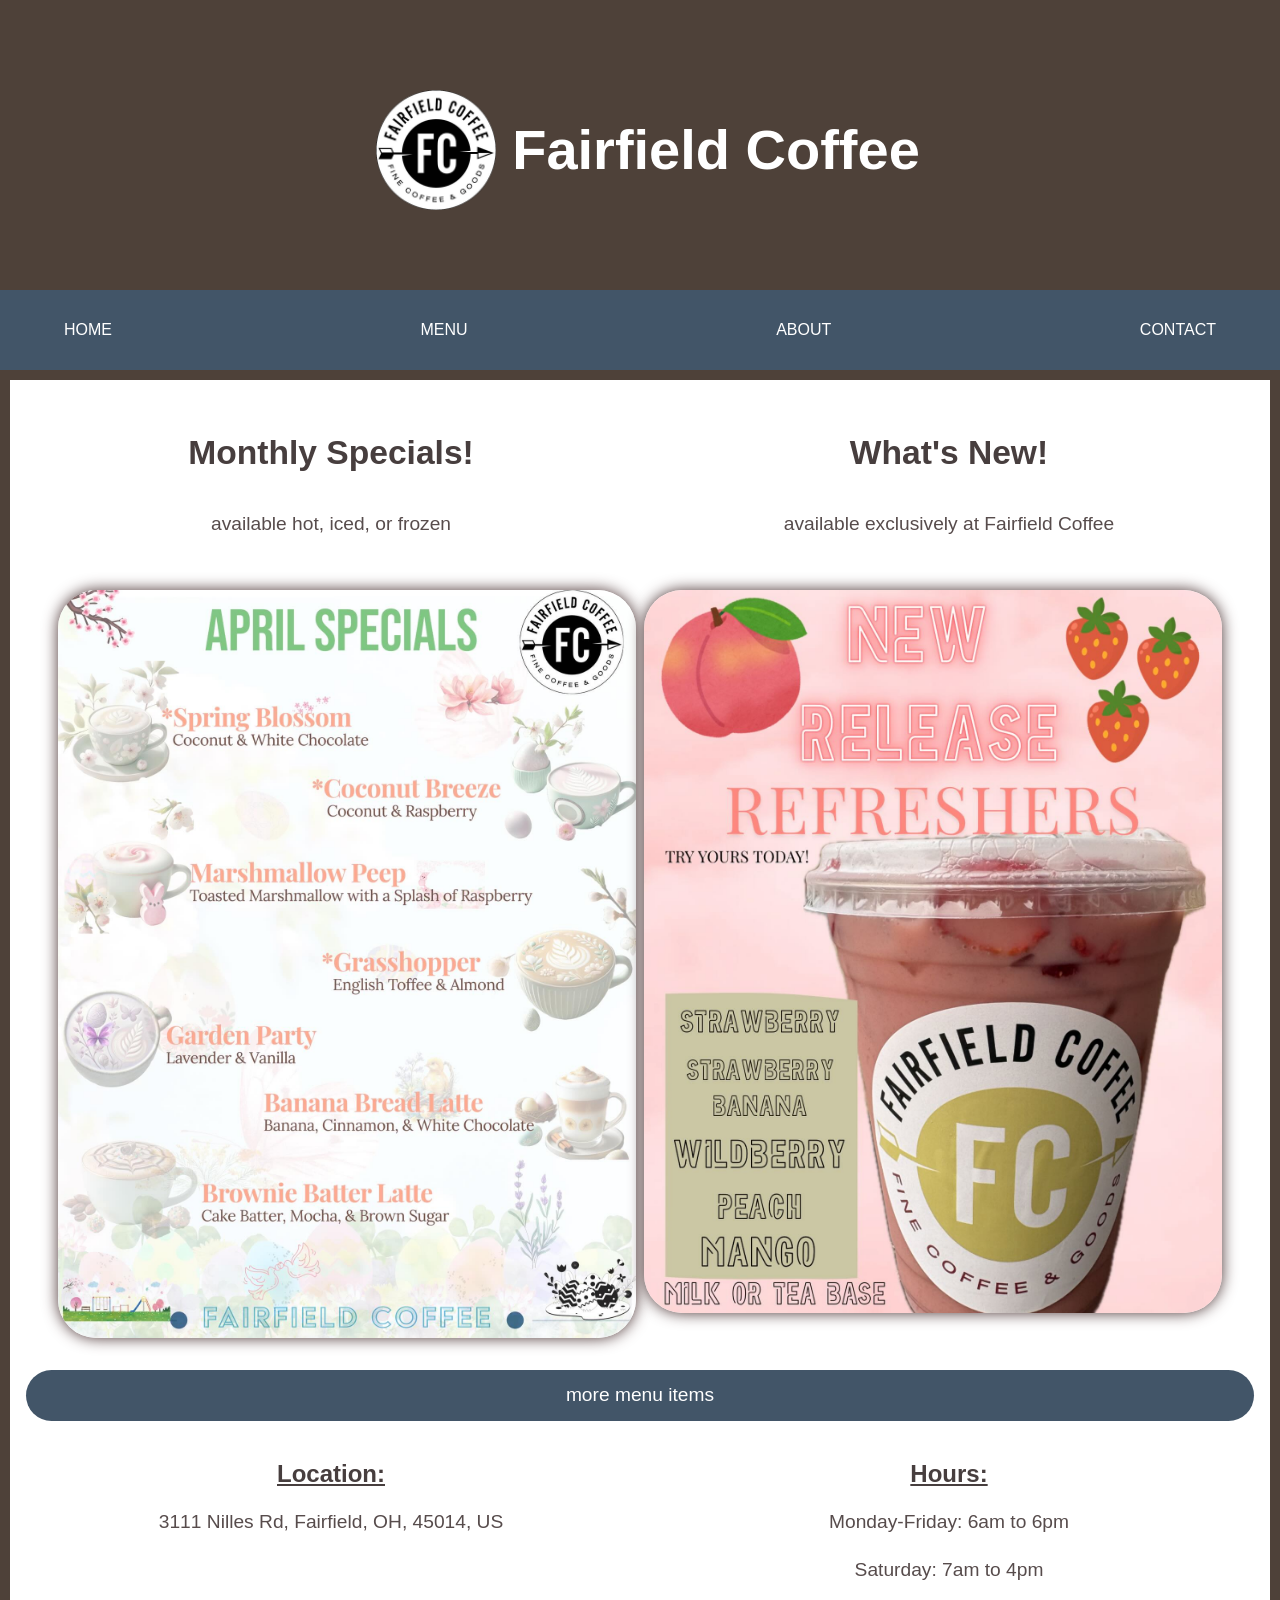
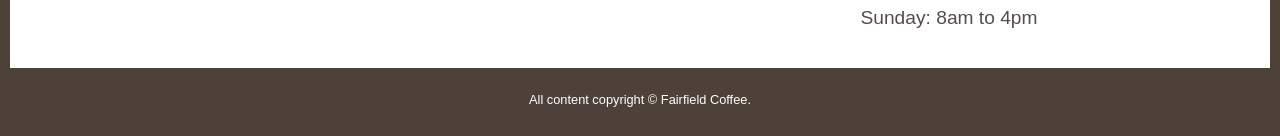
<file: index.html>
<!DOCTYPE html>
<html lang="en">
<head>
  <meta charset="UTF-8">
  <meta name="viewport" content="width=device-width, initial-scale=1.0">
  <title>Fairfield Coffee</title>
  <link rel="stylesheet" href="reset.css">
  <link rel="stylesheet" href="main.css">
</head>

<body>
<div class="wrapper">

<header>
  <section class="logo">
    <img class="logo2" src="images/fairfieldcoffeelogo.png">
    <h1>Fairfield Coffee</h1>
  </section>

    <nav class="navbar">
      <label for="menu">☰</label>
      <input type="checkbox" id="menu">
      <ul>
          <li><a href="index.html">Home</a></li>
          <li><a href="menu.html">Menu</a></li>
          <li><a href="about.html">About</a></li>
          <li><a href="contact.html">Contact</a></li>
      </ul>
    </nav>
</header>

<main>

<section class="textgrid">
  <section class="specials">
    <h2>Monthly Specials!</h2>
    <p>available hot, iced, or frozen</p>
  </section>

  <section class="new">
    <h2>What's New!</h2>
    <p>available exclusively at Fairfield Coffee</p>
  </section>
</section>

<section class="imggrid">
  <section class="specialsimg">
    <img class="grid" src="images/Aprilmenu.jpg">
  </section>

  <section class="newimg">
    <img class="grid" src="images/Refreshers.jpg">
  </section>
  </section>

  <p class="more">
    <a href="menu.html">more menu items</a>
  </p>
</section>

<section class="locationandhours">
  <section class="location">
    <h3><u>Location:</u></h3>
    <p>3111 Nilles Rd, Fairfield, OH, 45014, US</p>
  </section>

  <section class="store-hours">
    <h3><u>Hours:</u></h3>
    <p>Monday-Friday: 6am to 6pm</p>
    <p>Saturday: 7am to 4pm</p>
    <p>Sunday: 8am to 4pm</p>
  </section>
</section>

</main>



<footer>
  <p>All content copyright &copy; Fairfield Coffee.</p>
</footer>

</div>
</body>
</html>
</file>
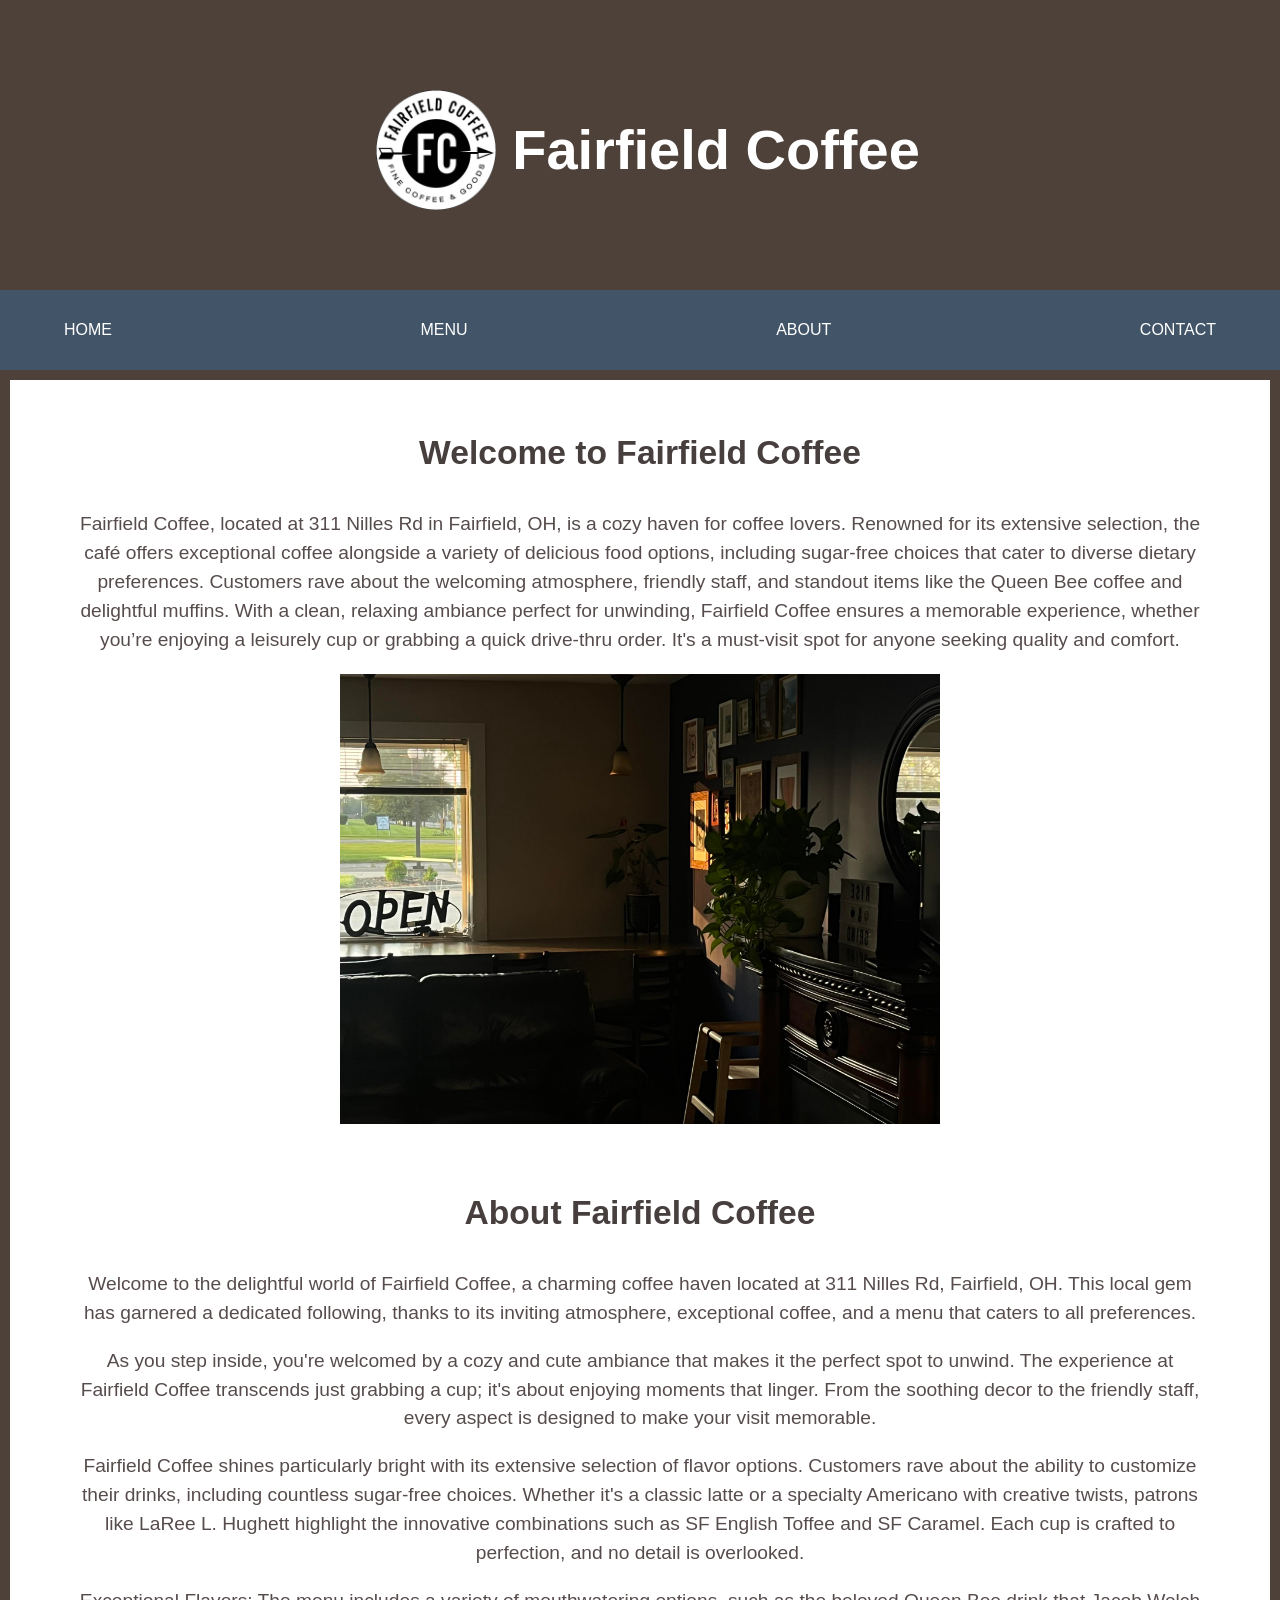
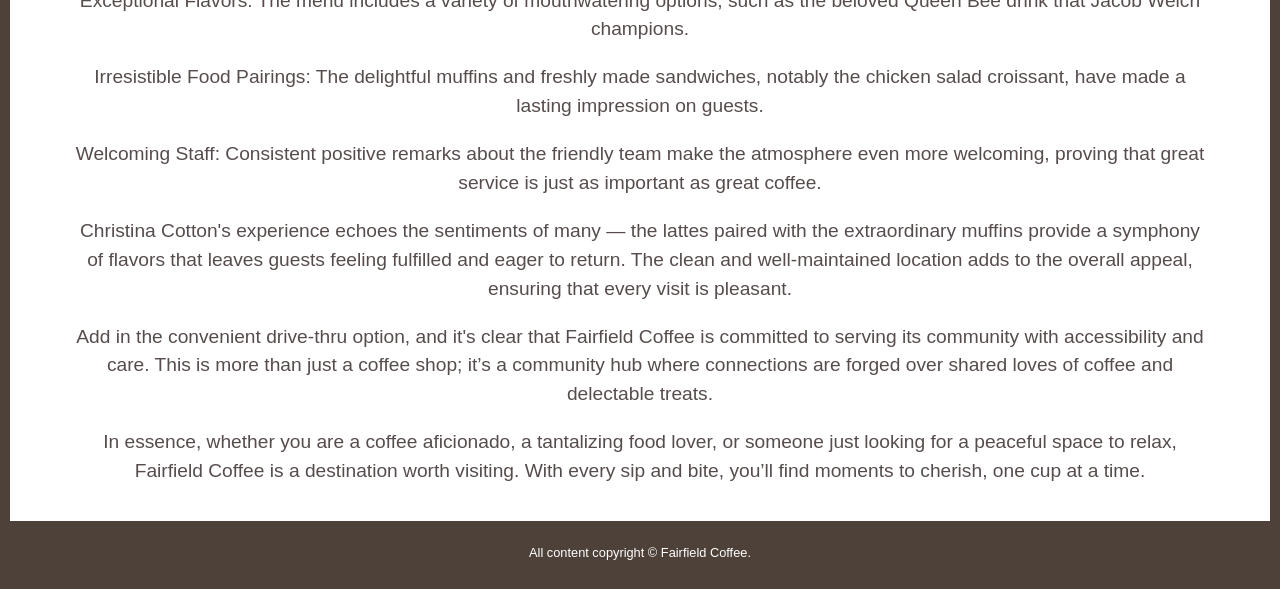
<file: about.html>
<!DOCTYPE html>
<html lang="en">
<head>
  <meta charset="UTF-8">
  <meta name="viewport" content="width=device-width, initial-scale=1.0">
  <title>About Us - Fairfield Coffee</title>
  <link rel="stylesheet" href="reset.css">
  <link rel="stylesheet" href="main.css">
</head>

<body>
<div class="wrapper">
  
<header>
    <section class="logo">
    <img class="logo2" src="images/fairfieldcoffeelogo.png">
    <h1>Fairfield Coffee</h1>
  </section>

    <nav class="navbar">
      <label for="menu">☰</label>
      <input type="checkbox" id="menu">
      <ul>
          <li><a href="index.html">Home</a></li>
          <li><a href="menu.html">Menu</a></li>
          <li><a href="about.html">About</a></li>
          <li><a href="contact.html">Contact</a></li>
      </ul>
    </nav>
</header>

<main class="about">
  <h2>Welcome to Fairfield Coffee</h2>

  <p>Fairfield Coffee, located at 311 Nilles Rd in Fairfield, OH, is a cozy haven for coffee lovers. Renowned for its extensive selection, the café offers exceptional coffee alongside a variety of delicious food options, including sugar-free choices that cater to diverse dietary preferences. Customers rave about the welcoming atmosphere, friendly staff, and standout items like the Queen Bee coffee and delightful muffins. With a clean, relaxing ambiance perfect for unwinding, Fairfield Coffee ensures a memorable experience, whether you’re enjoying a leisurely cup or grabbing a quick drive-thru order. It's a must-visit spot for anyone seeking quality and comfort.</p>

  <img class="store" src="images/Store.jpg">

  <h2>About Fairfield Coffee</h2>

  <p>Welcome to the delightful world of Fairfield Coffee, a charming coffee haven located at 311 Nilles Rd, Fairfield, OH. This local gem has garnered a dedicated following, thanks to its inviting atmosphere, exceptional coffee, and a menu that caters to all preferences.</p>

  <p>As you step inside, you're welcomed by a cozy and cute ambiance that makes it the perfect spot to unwind. The experience at Fairfield Coffee transcends just grabbing a cup; it's about enjoying moments that linger. From the soothing decor to the friendly staff, every aspect is designed to make your visit memorable.</p>

  <p>Fairfield Coffee shines particularly bright with its extensive selection of flavor options. Customers rave about the ability to customize their drinks, including countless sugar-free choices. Whether it's a classic latte or a specialty Americano with creative twists, patrons like LaRee L. Hughett highlight the innovative combinations such as SF English Toffee and SF Caramel. Each cup is crafted to perfection, and no detail is overlooked.</p>

  <p>Exceptional Flavors: The menu includes a variety of mouthwatering options, such as the beloved Queen Bee drink that Jacob Welch champions.</p>
  <p>Irresistible Food Pairings: The delightful muffins and freshly made sandwiches, notably the chicken salad croissant, have made a lasting impression on guests.</p>
  <p>Welcoming Staff: Consistent positive remarks about the friendly team make the atmosphere even more welcoming, proving that great service is just as important as great coffee.</p>
  <p>Christina Cotton's experience echoes the sentiments of many — the lattes paired with the extraordinary muffins provide a symphony of flavors that leaves guests feeling fulfilled and eager to return. The clean and well-maintained location adds to the overall appeal, ensuring that every visit is pleasant.</p>

  <p>Add in the convenient drive-thru option, and it's clear that Fairfield Coffee is committed to serving its community with accessibility and care. This is more than just a coffee shop; it’s a community hub where connections are forged over shared loves of coffee and delectable treats.</p>

  <p>In essence, whether you are a coffee aficionado, a tantalizing food lover, or someone just looking for a peaceful space to relax, Fairfield Coffee is a destination worth visiting. With every sip and bite, you’ll find moments to cherish, one cup at a time.</p>
</main>



<footer>
  <p>All content copyright &copy; Fairfield Coffee.</p>
</footer>

</div>
</body>
</html>
</file>
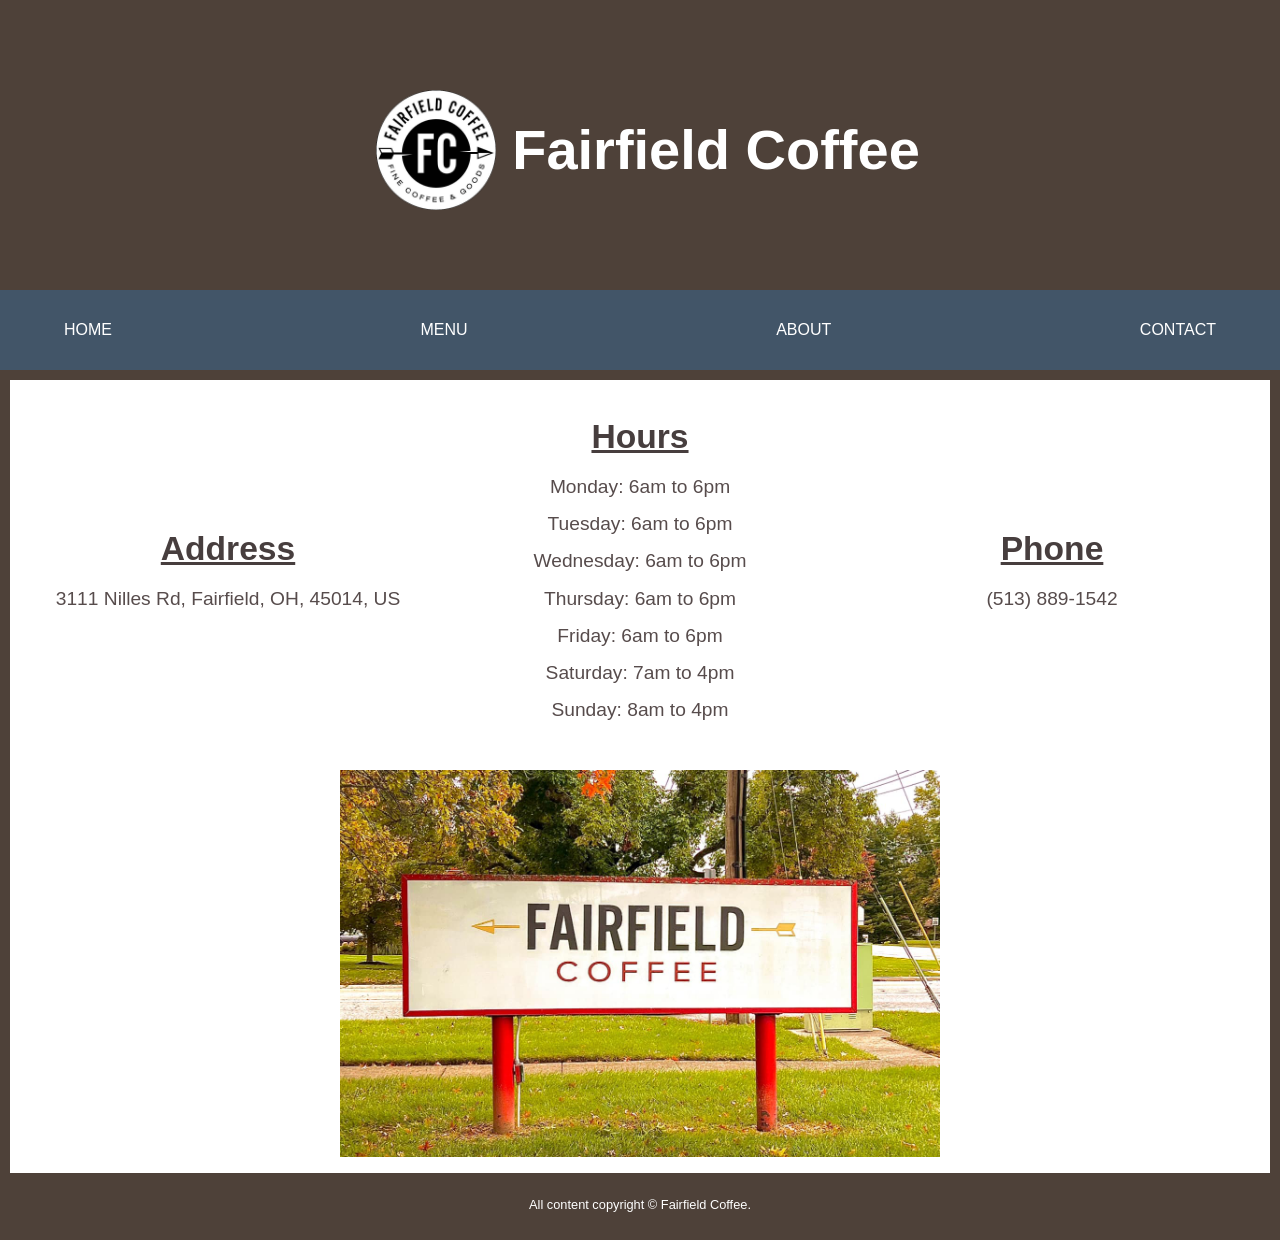
<file: contact.html>
<!DOCTYPE html>
<html lang="en">
<head>
  <meta charset="UTF-8">
  <meta name="viewport" content="width=device-width, initial-scale=1.0">
  <title>Contact - Fairfield Coffee</title>
  <link rel="stylesheet" href="reset.css">
  <link rel="stylesheet" href="main.css">
</head>

<body>
<div class="wrapper">
  
<header>
  <section class="logo">
    <img class="logo2" src="images/fairfieldcoffeelogo.png">
    <h1>Fairfield Coffee</h1>
  </section>

    <nav class="navbar">
      <label for="menu">☰</label>
      <input type="checkbox" id="menu">
      <ul>
          <li><a href="index.html">Home</a></li>
          <li><a href="menu.html">Menu</a></li>
          <li><a href="about.html">About</a></li>
          <li><a href="contact.html">Contact</a></li>
      </ul>
    </nav>
</header>

<main>

<section class="contacttext">
  <section class="address">
  <h2><u>Address</u></h2>
    <p>3111 Nilles Rd, Fairfield, OH, 45014, US</p>
  </section>

  <section class="hours">
  <h2><u>Hours</u></h2>
    <p>Monday: 6am to 6pm</p>
    <p>Tuesday: 6am to 6pm</p>
    <p>Wednesday: 6am to 6pm</p>
    <p>Thursday: 6am to 6pm</p>
    <p>Friday: 6am to 6pm</p>
    <p>Saturday: 7am to 4pm</p>
    <p>Sunday: 8am to 4pm</p>
  </section>
    
  <section class="phone">
  <h2><u>Phone</u></h2>
    <p>(513) 889-1542</p>
  </section>
</section>

<img class="sign" src="images/sign.png">

</main>



<footer>
  <p>All content copyright &copy; Fairfield Coffee.</p>
</footer>

</div>
</body>
</html>
</file>
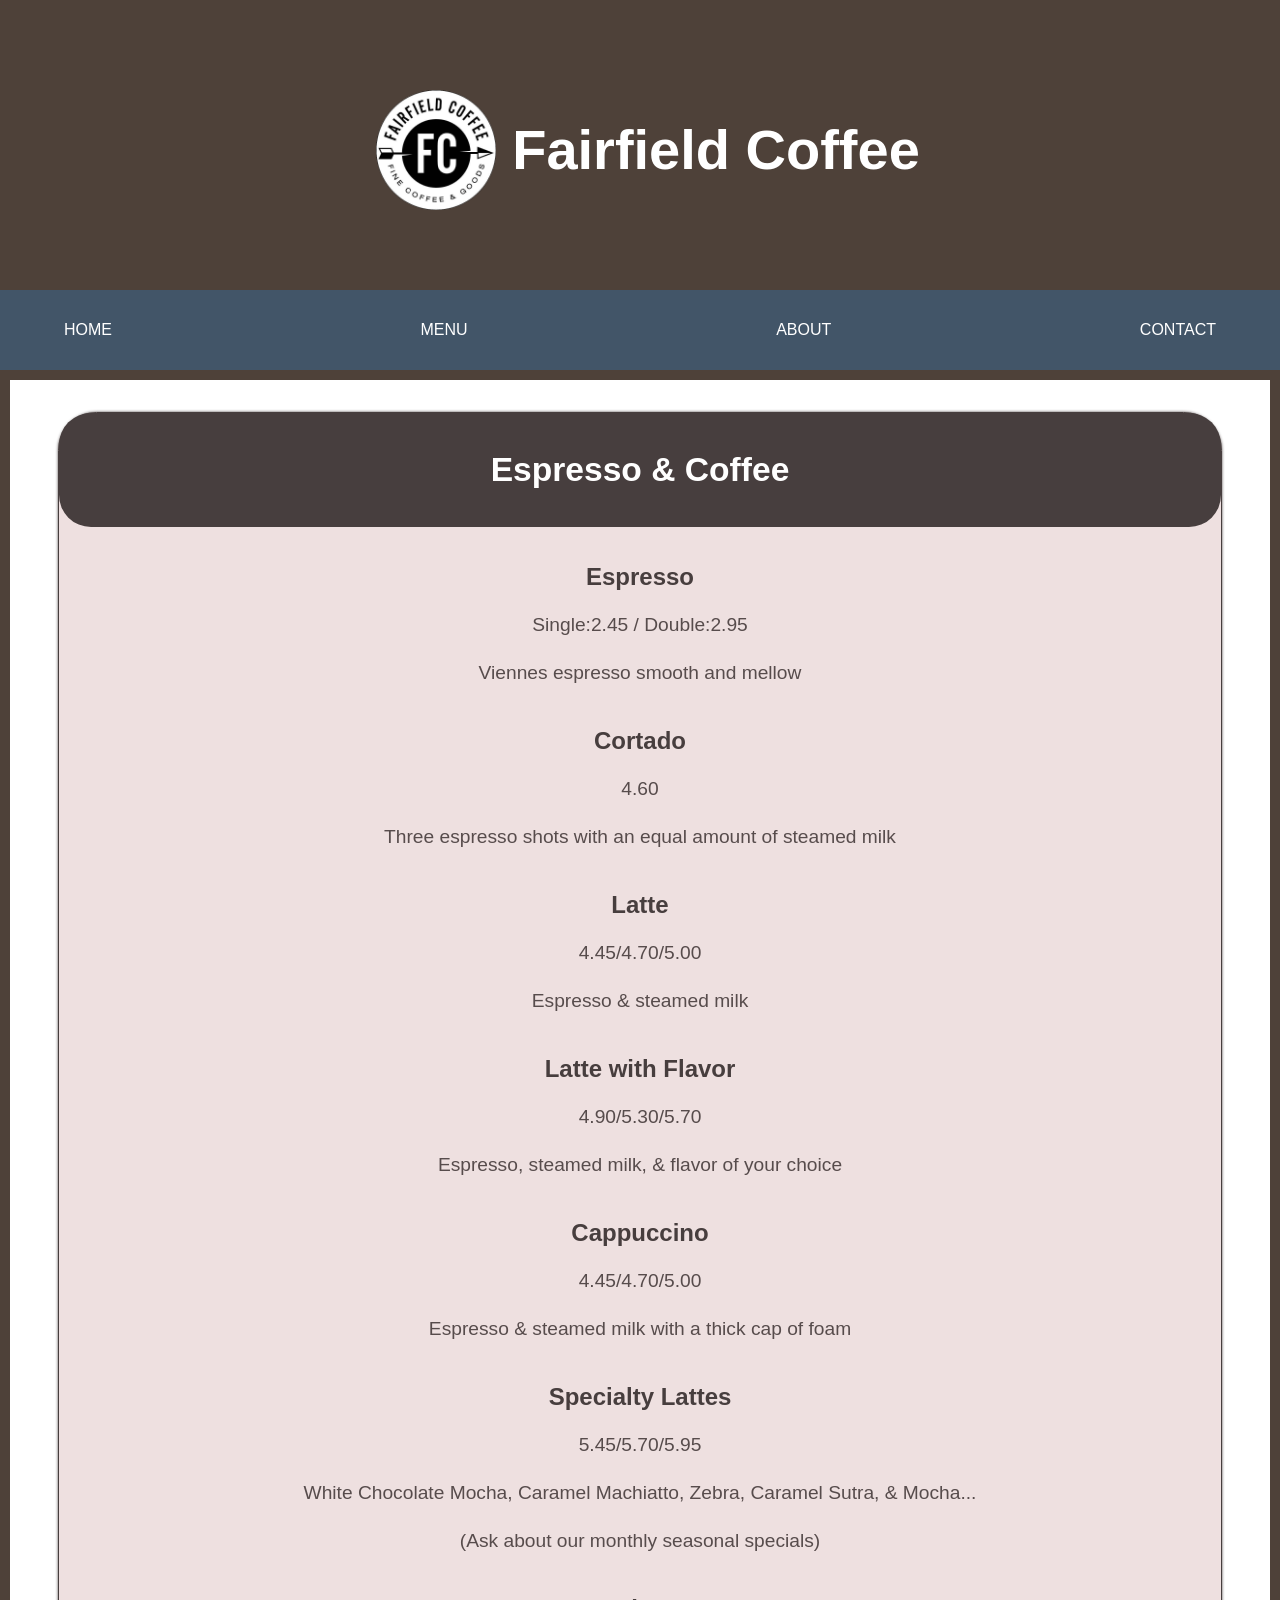
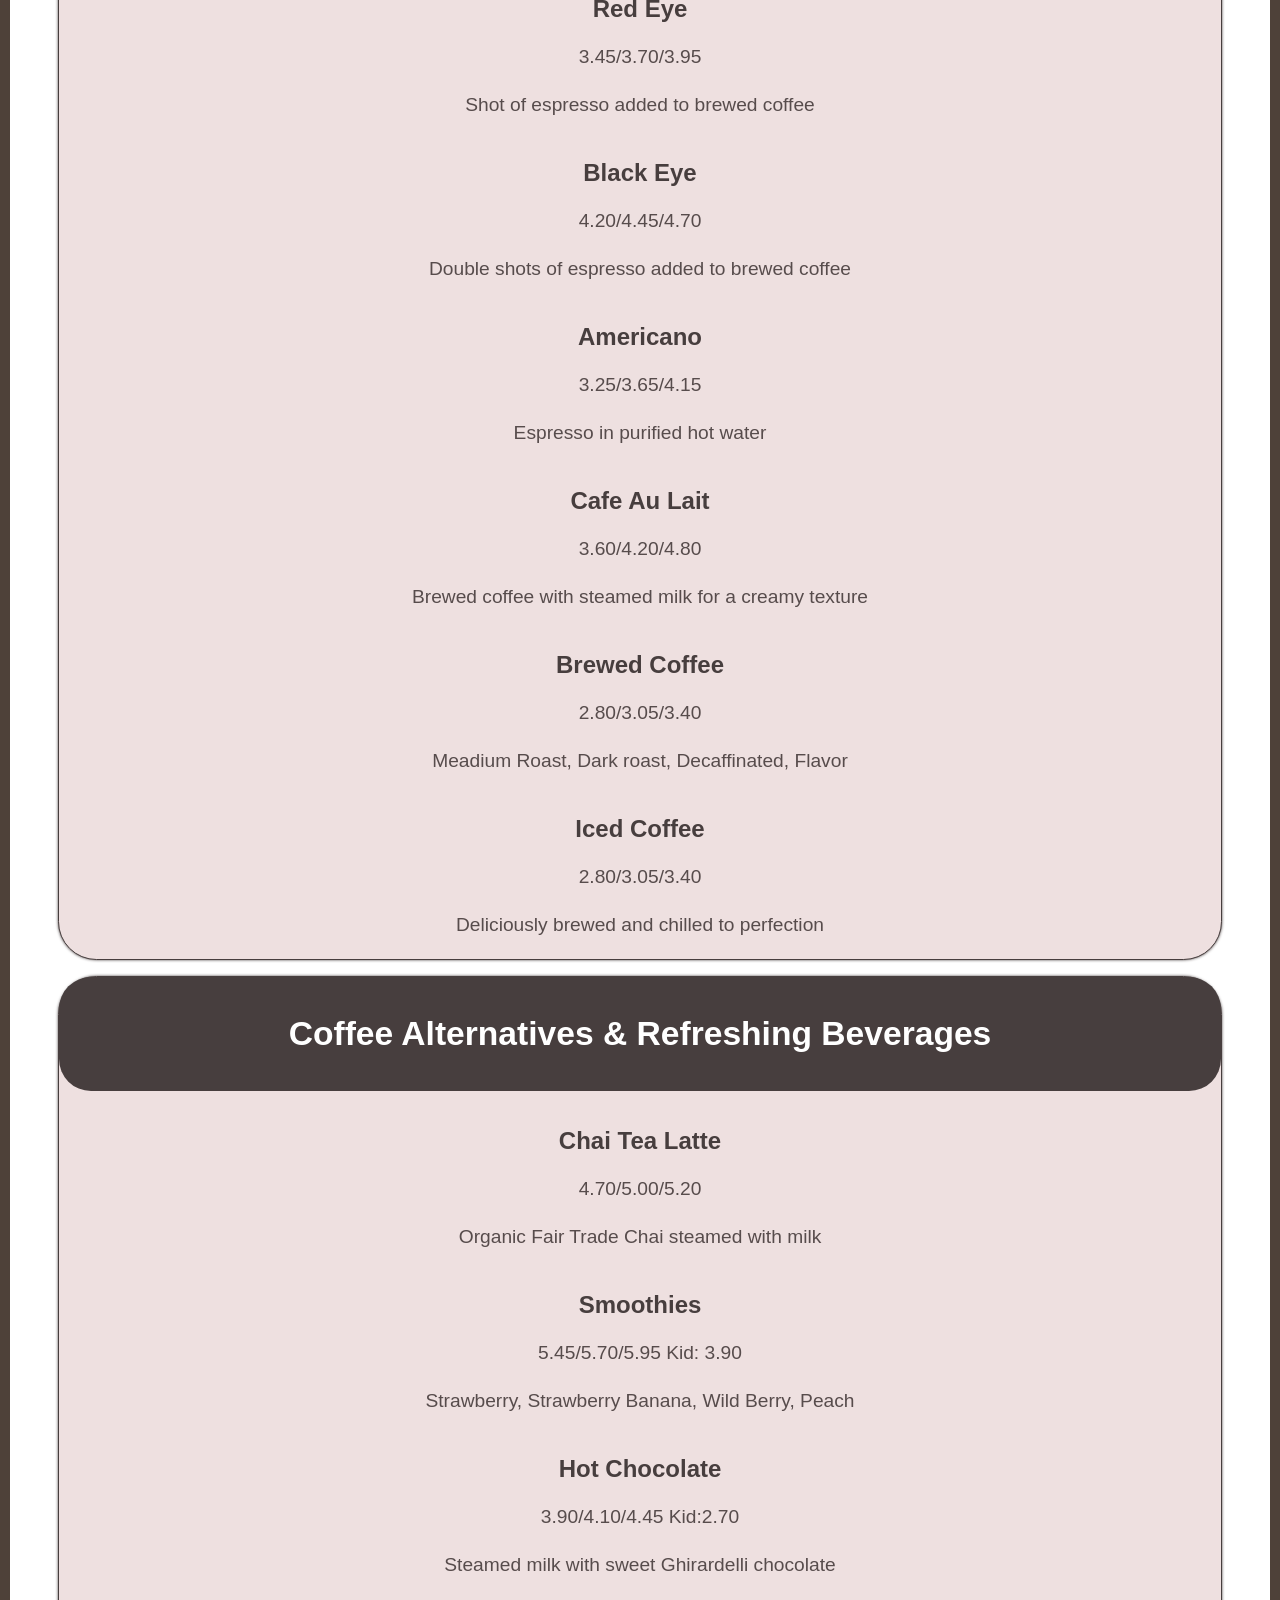
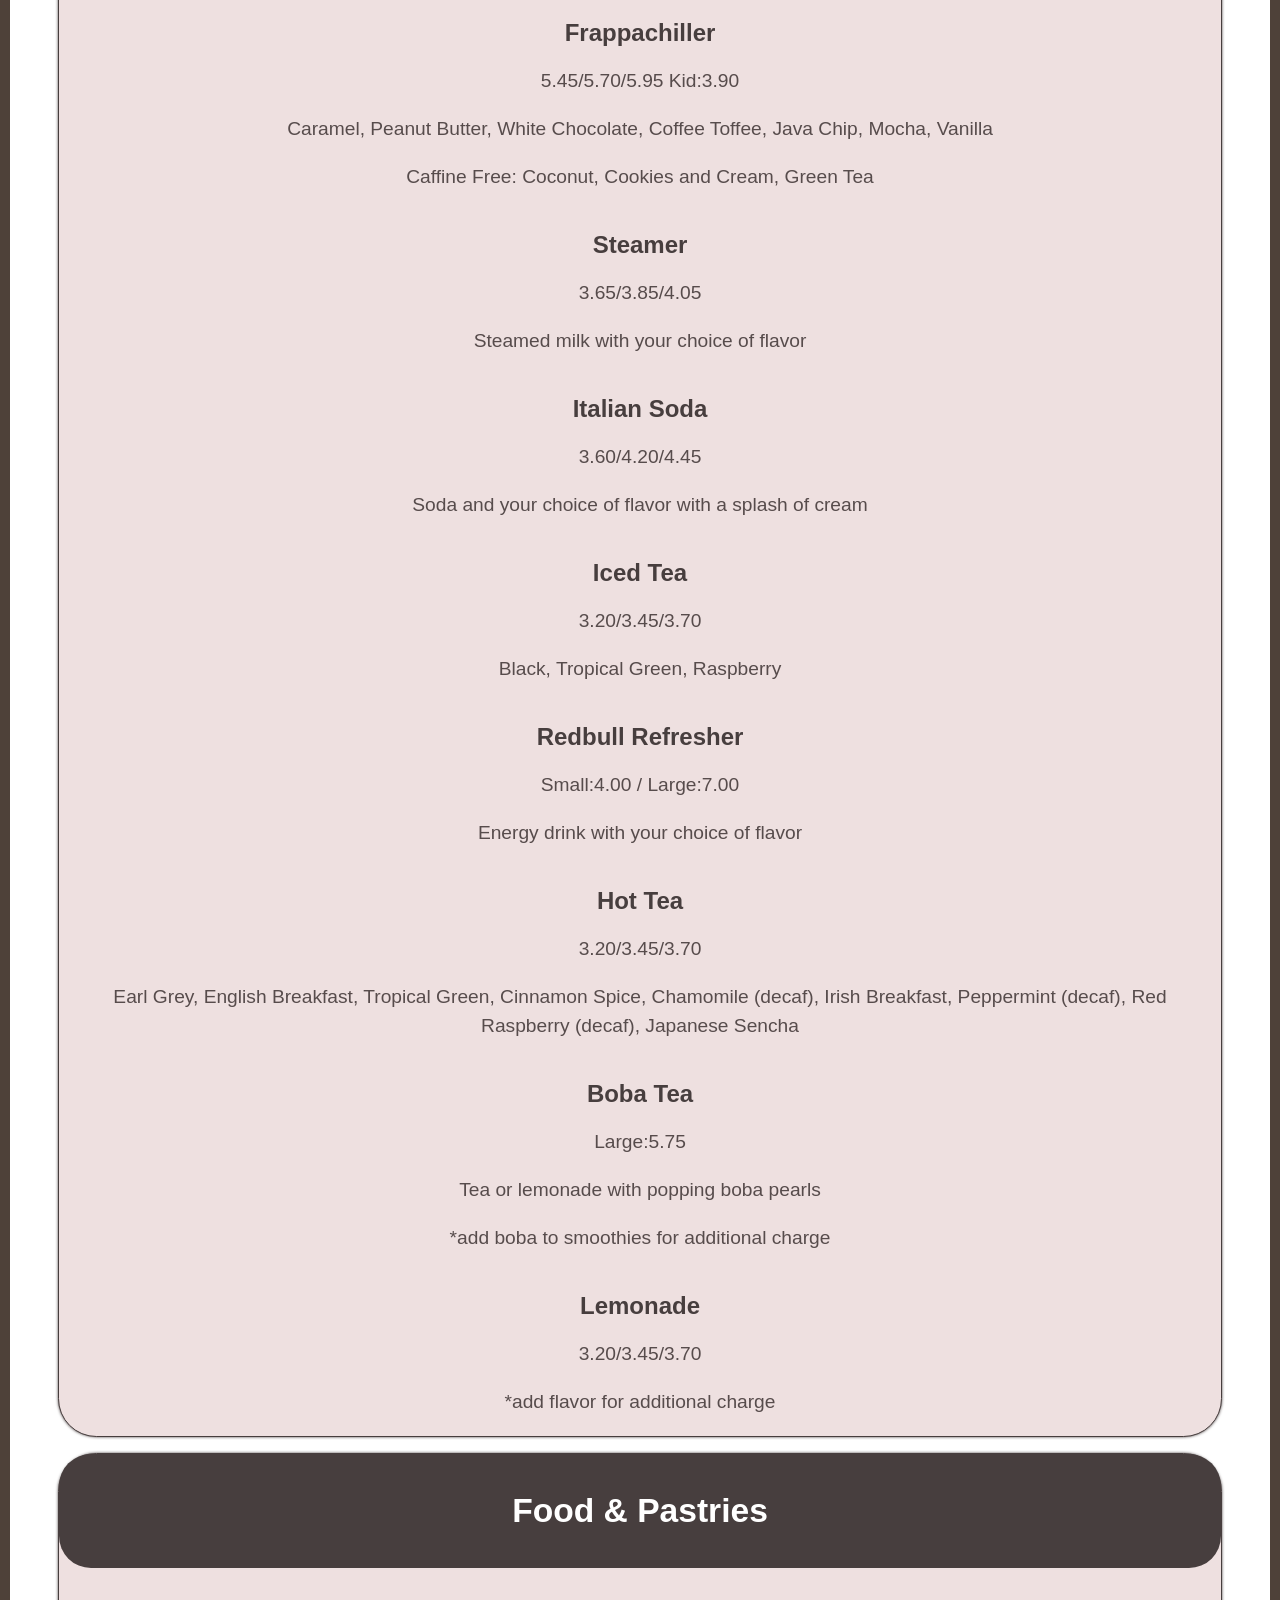
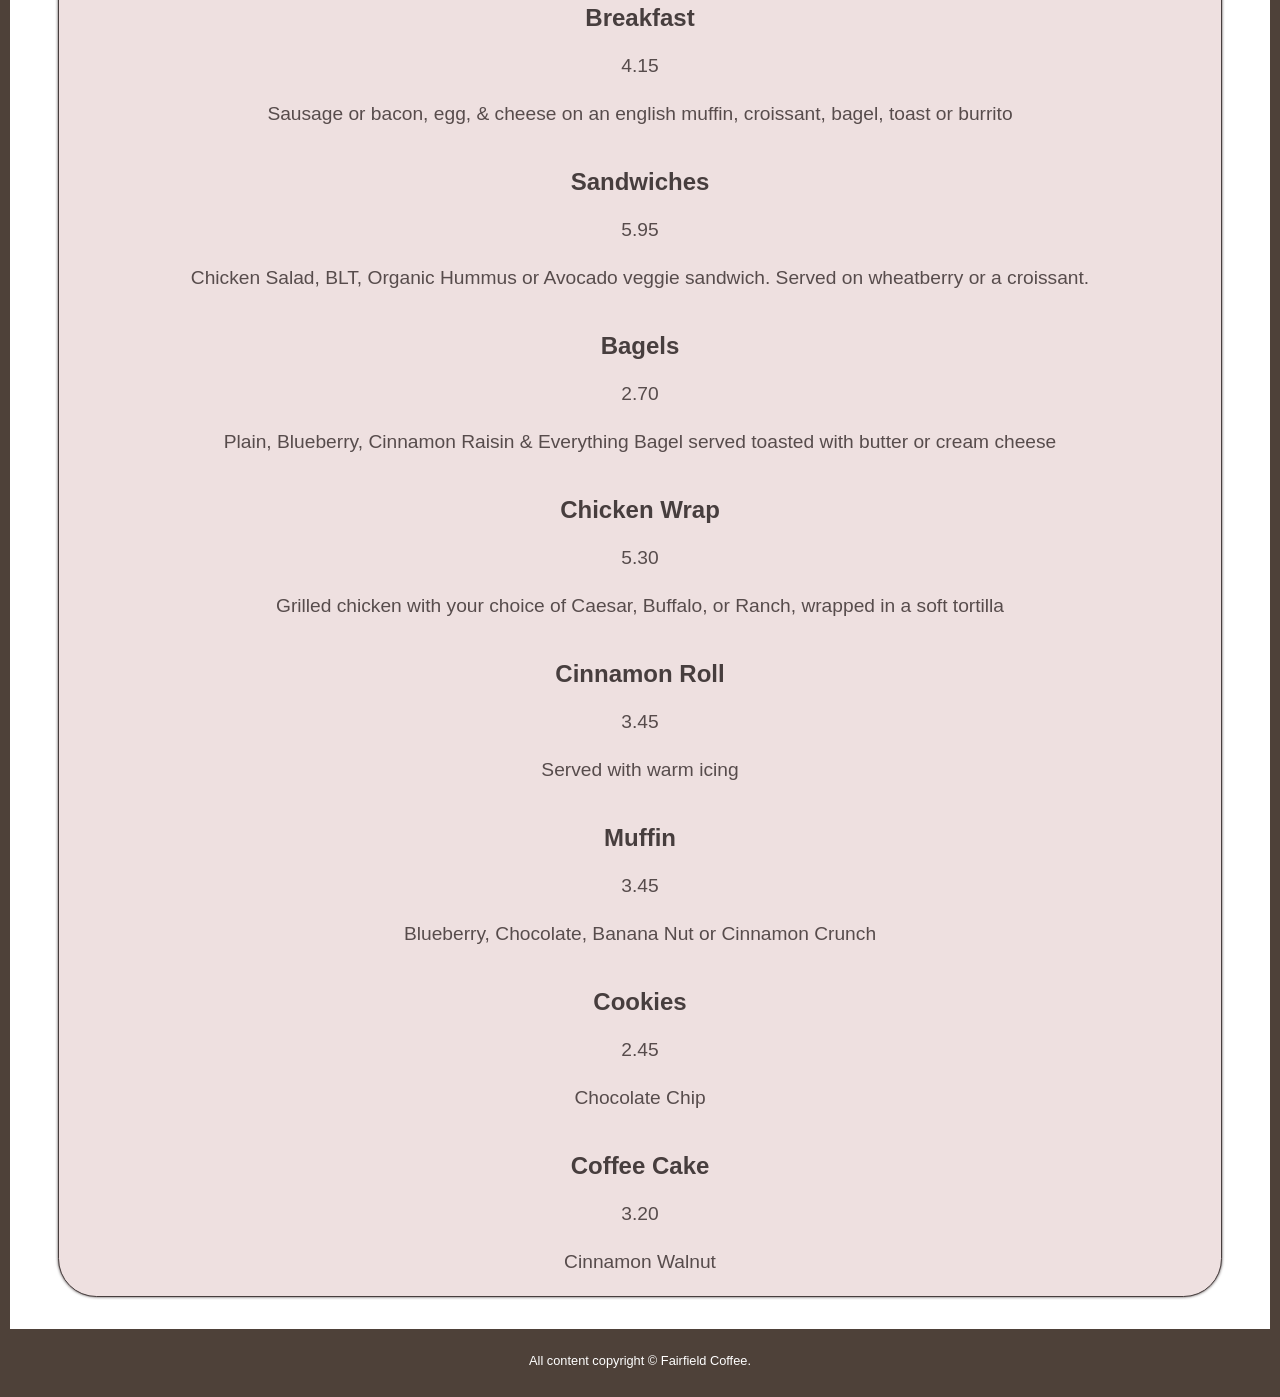
<file: menu.html>
<!DOCTYPE html>
<html lang="en">
<head>
  <meta charset="UTF-8">
  <meta name="viewport" content="width=device-width, initial-scale=1.0">
  <title>Menu - Fairfield Coffee</title>
  <link rel="stylesheet" href="reset.css">
  <link rel="stylesheet" href="main.css">
</head>

<body>
<div class="wrapper">
  
<header>
    <section class="logo">
    <img class="logo2" src="images/fairfieldcoffeelogo.png">
    <h1>Fairfield Coffee</h1>
  </section>

    <nav class="navbar">
      <label for="menu">☰</label>
      <input type="checkbox" id="menu">
      <ul>
          <li><a href="index.html">Home</a></li>
          <li><a href="menu.html">Menu</a></li>
          <li><a href="about.html">About</a></li>
          <li><a href="contact.html">Contact</a></li>
      </ul>
    </nav>
</header>

<main>

<section class="espresso-coffee">
  <h2 class="menu">Espresso & Coffee</h2>
  
    <h3>Espresso</h3>
      <p class:price>Single:2.45 / Double:2.95</p>
      <p>Viennes espresso smooth and mellow</p>
    <h3>Cortado</h3>
      <p class:price>4.60</p>
      <p>Three espresso shots with an equal amount of steamed milk</p>
    <h3>Latte</h3>
      <p class:price>4.45/4.70/5.00</p>
      <p>Espresso & steamed milk</p>
    <h3>Latte with Flavor</h3>
      <p class:price>4.90/5.30/5.70</p>
      <p>Espresso, steamed milk, & flavor of your choice</p>
    <h3>Cappuccino</h3>
      <p class:price>4.45/4.70/5.00</p>
      <p>Espresso & steamed milk with a thick cap of foam</p>
    <h3>Specialty Lattes</h3>
      <p class:price>5.45/5.70/5.95</p>
      <p>White Chocolate Mocha, Caramel Machiatto, Zebra, Caramel Sutra, & Mocha...</p>
      <p>(Ask about our monthly seasonal specials)<p>
    <h3>Red Eye</h3>
      <p class:price>3.45/3.70/3.95</p>
      <p>Shot of espresso added to brewed coffee</p>
    <h3>Black Eye</h3>
      <p class:price>4.20/4.45/4.70</p>
      <p>Double shots of espresso added to brewed coffee</p>
    <h3>Americano</h3>
      <p class:price>3.25/3.65/4.15</p>
      <p>Espresso in purified hot water</p>
    <h3>Cafe Au Lait</h3>
      <p class:price>3.60/4.20/4.80</p>
      <p>Brewed coffee with steamed milk for a creamy texture</p>
    <h3>Brewed Coffee</h3>
      <p class:price>2.80/3.05/3.40</p>
      <p>Meadium Roast, Dark roast, Decaffinated, Flavor</p>
    <h3>Iced Coffee</h3>
      <p class:price>2.80/3.05/3.40</p>
      <p>Deliciously brewed and chilled to perfection</p>
</section>

<section class="coffee-alt">
  <h2 class="menu">Coffee Alternatives & Refreshing Beverages</h2>

    <h3>Chai Tea Latte</h3>
      <p>4.70/5.00/5.20</p>
      <p>Organic Fair Trade Chai steamed with milk</p>
    <h3>Smoothies</h3>
      <p>5.45/5.70/5.95
        Kid: 3.90</p>
      <p>Strawberry, Strawberry Banana, Wild Berry, Peach</p>
    <h3>Hot Chocolate</h3>
      <p>3.90/4.10/4.45
        Kid:2.70</p>
      <p>Steamed milk with sweet Ghirardelli chocolate</p>
    <h3>Frappachiller</h3>
      <p>5.45/5.70/5.95 
        Kid:3.90</p>
      <p>Caramel, Peanut Butter, White Chocolate, Coffee Toffee, Java Chip, Mocha, Vanilla</p>
      <p>Caffine Free: Coconut, Cookies and Cream, Green Tea
    <h3>Steamer</h3>
      <p>3.65/3.85/4.05</p>
      <p>Steamed milk with your choice of flavor</p>
    <h3>Italian Soda</h3>
      <p>3.60/4.20/4.45</p>
      <p>Soda and your choice of flavor with a splash of cream</p>
    <h3>Iced Tea</h3>
      <p>3.20/3.45/3.70</p>
      <p>Black, Tropical Green, Raspberry</p>
    <h3>Redbull Refresher</h3>
      <p>Small:4.00 / Large:7.00</p>
      <p>Energy drink with your choice of flavor</p>
    <h3>Hot Tea</h3>
      <p>3.20/3.45/3.70</p>
      <p>Earl Grey, English Breakfast, Tropical Green, Cinnamon Spice, Chamomile (decaf), Irish Breakfast, Peppermint (decaf), Red Raspberry (decaf), Japanese Sencha</p>
    <h3>Boba Tea</h3>
      <p>Large:5.75</p>
      <p>Tea or lemonade with popping boba pearls</p>
      <p>*add boba to smoothies for additional charge</p>
    <h3>Lemonade</h3>
      <p>3.20/3.45/3.70</p>
      <p>*add flavor for additional charge</p>
</section>
      
<section class="food">
  <h2 class="menu">Food & Pastries</h2>

    <h3>Breakfast</h3>
      <p>4.15</p>
      <p>Sausage or bacon, egg, & cheese on an english muffin, croissant, bagel, toast or burrito</p>
    <h3>Sandwiches</h3>
      <p>5.95</p>
      <p>Chicken Salad, BLT, Organic Hummus or Avocado veggie sandwich. Served on wheatberry or a croissant.</p>
    <h3>Bagels</h3>
      <p>2.70</p>
      <p>Plain, Blueberry, Cinnamon Raisin & Everything Bagel served toasted with butter or cream cheese</p>
    <h3>Chicken Wrap</h3>
      <p>5.30</p>
      <p>Grilled chicken with your choice of Caesar, Buffalo, or Ranch, wrapped in a soft tortilla</p>
    <h3>Cinnamon Roll</h3>
      <p>3.45</p>
      <p>Served with warm icing</p>
    <h3>Muffin</h3>
      <p>3.45</p>
      <p>Blueberry, Chocolate, Banana Nut or Cinnamon Crunch</p>
    <h3>Cookies</h3>
      <p>2.45</p>
      <p>Chocolate Chip</p>
    <h3>Coffee Cake</h3>
      <p>3.20</p>
      <p>Cinnamon Walnut</p>
</section>

</main>



<footer>
  <p>All content copyright &copy; Fairfield Coffee.</p>
</footer>

</div>
</body>
</html>
</file>
<file: main.css>
/* BODY
----------------------------*/
 body {
  font-family: verdana, sans-serif;
  background-color: #d3cdc8;
 }

 div.wrapper {
  max-width: 1600px;
  margin: 0 auto;
  box-shadow: 0 0 15px black;
 }



/* HEADER
----------------------------*/
 header {
  color: white;
  background-color: rgb(78, 65, 57);
  text-align: center;
  padding: 10px 0 0 0;
  position: relative;
 }

 section.logo {
  display: flex;
  flex-direction: row;
  justify-content: center;
  align-items: center;
  font-family: verdana, sans-serif;
  font-size: 350%;
  margin: 3rem;
  line-height: 1;
  padding: 1rem;
 }

 img.logo2 {
  width: 120px;
  padding:1rem;
 }


 
/* NAV BAR
----------------------------*/
 nav {
  font-family: verdana, sans-serif;
  background-color: #425568;
  text-transform: uppercase;
 }

 nav ul {
  display: flex;
  justify-content: space-between;
  align-items: center;
 }

 nav li {
  padding: 1rem;
  list-style-type: none;
 }

 nav li a{
  padding: 1rem 3rem;
  display: block;
  text-decoration: none;
  color:white;
  transition: background-color 0.60s ease, color 0.60s ease;
  border-radius: 3em;
 }

 nav li a:hover {
  background-color: rgb(50, 52, 59);
  color:rgba(255, 255, 255, 0.842);
 }

 nav input[type="checkbox"],
 nav label {
  display: none;
 }



/* MAIN
----------------------------*/
 main {
  font-family: verdana,sans-serif;
  background-color: white;
  line-height: 1.5;
  font-size: 120%;
  color: #574c4c;
  padding: 1rem;
  border: 10px solid rgb(78, 65, 57);
 }

 h2 {
  text-align: center;
  font-size: 175%;
  color: #473e3e;
  padding: 2rem;
 }

 h3 {
  text-align: center;
  font-size: 125%;
  color: #473e3e;
  padding: 1rem;
 }

 p {
  text-align: center;
 }



/* Home
----------------------------*/
 section.textgrid {
  display: grid;
  grid-template-columns: 1fr 1fr;
  justify-content: center;
  gap: .5rem;
 }

 section.imggrid {
  display: grid;
  grid-template-columns: 1fr 1fr;
  justify-content: center;
  gap: .5rem;
  padding: 2rem;
  img { border-radius: 2em;}
 }

 section.specialsimg {
  grid-column: 1/2;
 }

 section.newimg {
  grid-column: 2/2;
 }

 p.more {
  align-items: center;
  padding: 0.7rem;
  border-radius: 3em;
  background-color: #425568;
 }

 a:link {
  color: white;
  text-decoration: none;
 }

 a:visited {
  color: white;
  text-decoration: none;
 }

 section.locationandhours {
  display: grid;
  grid-template-columns: 1fr 1fr;
  justify-content: center;
  gap: .5rem;
 }



/* Menu
----------------------------*/
 section.espresso-coffee {
  background-color: #eee0e0;
  margin-left: 2rem;
  margin-right: 2rem;
  margin-top: 1rem;
  margin-bottom: 1rem;
  border-width: 1px;
  border-style: solid;
  border-color: #473e3e;
  border-radius: 2em;
  box-shadow: 0px 0px 3px #473e3e;
  p {padding-left: 1rem;
     padding-right: 1rem;}
 }

 section.coffee-alt {
  background-color: #eee0e0;
  margin-left: 2rem;
  margin-right: 2rem;
  margin-top: 1rem;
  margin-bottom: 1rem;
  border-width: 1px;
  border-style: solid;
  border-color: #473e3e;
  border-radius: 2em;
  box-shadow: 0px 0px 3px #473e3e;
  p {padding-left: 1rem;
     padding-right: 1rem;}
 }

 section.food {
  background-color: #eee0e0;
  margin-left: 2rem;
  margin-right: 2rem;
  margin-top: 1rem;
  margin-bottom: 1rem;
  border-width: 1px;
  border-style: solid;
  border-color: #473e3e;
  border-radius: 2em;
  box-shadow: 0px 0px 3px #473e3e;
  p {padding-left: 1rem;
     padding-right: 1rem;}
 }

 h2.menu {
  background-color: #473e3e;
  border-radius: 2rem;
  color: white;
  margin-bottom: 1rem;
 }



/* About
----------------------------*/
 main.about {
  p {padding-left: 3rem;
     padding-right: 3rem;}
 }



 /* Contact Page
----------------------------*/
 section.contacttext {
  display: grid;
  grid-template-columns: 1fr 1fr 1fr;
  justify-content:center;
  align-items: center;
  gap: .5rem;
  line-height: 18px;
  margin-bottom: 2rem;
 }


 
 /* IMAGES
----------------------------*/
 img.grid {
  display:block;
  margin-left: auto;
  margin-right: auto;
  width: 600px;
  max-width: 100%;
  height: auto;
  box-shadow: 0 0 15px rgb(75, 51, 51);
 }

 img.store {
  display:block;
  margin-left: auto;
  margin-right: auto;
  padding-bottom: 2rem;
  width: 600px;
  max-width: 100%;
  height: auto;
 }

 img.sign {
  display:block;
  margin-left: auto;
  margin-right: auto;
  width: 600px;
  max-width: 100%;
  height: auto;
 }



/* FOOTER
----------------------------*/
 footer {
  color: white;
  text-align: center;
  font-size: .8rem;
  padding: 1rem;
  font-family: verdana, sans-serif;
  background-color: rgb(78, 65, 57);
 }



/* MOBILE
----------------------------*/
 @media (max-width: 48rem) {

  header nav {
    margin-left: auto;
    text-align: right;
    background: transparent;
  }

  header nav label {
    display: block;
    cursor: pointer;
    color: white;
    font-size: 300%;
    line-height: 1;
    margin-left: auto;
  }

  nav ul {
    max-height: 0;
    overflow: hidden;
    flex-direction: column;
    background-color:#425568;
    border-radius: 1.5rem;
    box-shadow: 0 8px 20px rgba(13, 57, 99, 0.3);
    margin-top: 0.75rem;
    min-width: 220px;
    transition: max-height 0.5s ease-in-out;
  }

  #menu:checked + ul {
    max-height: 300px;
  }

  nav ul li {
    text-align: center;
    padding: 0;
    border-bottom: 1px solid #d9e2ec;
  }

  nav ul li:last-child {
    border-bottom: none;
  }

  nav ul li a {
    display: block;
    margin: 0;
    padding: 0.8rem 2rem;
    border-radius: 0;
    font-size: 125%;
    color: #3b2c1e;
  }

  nav ul li a:hover {
    background-color: #2c3844;
    color: white;
  }
 }
</file>
